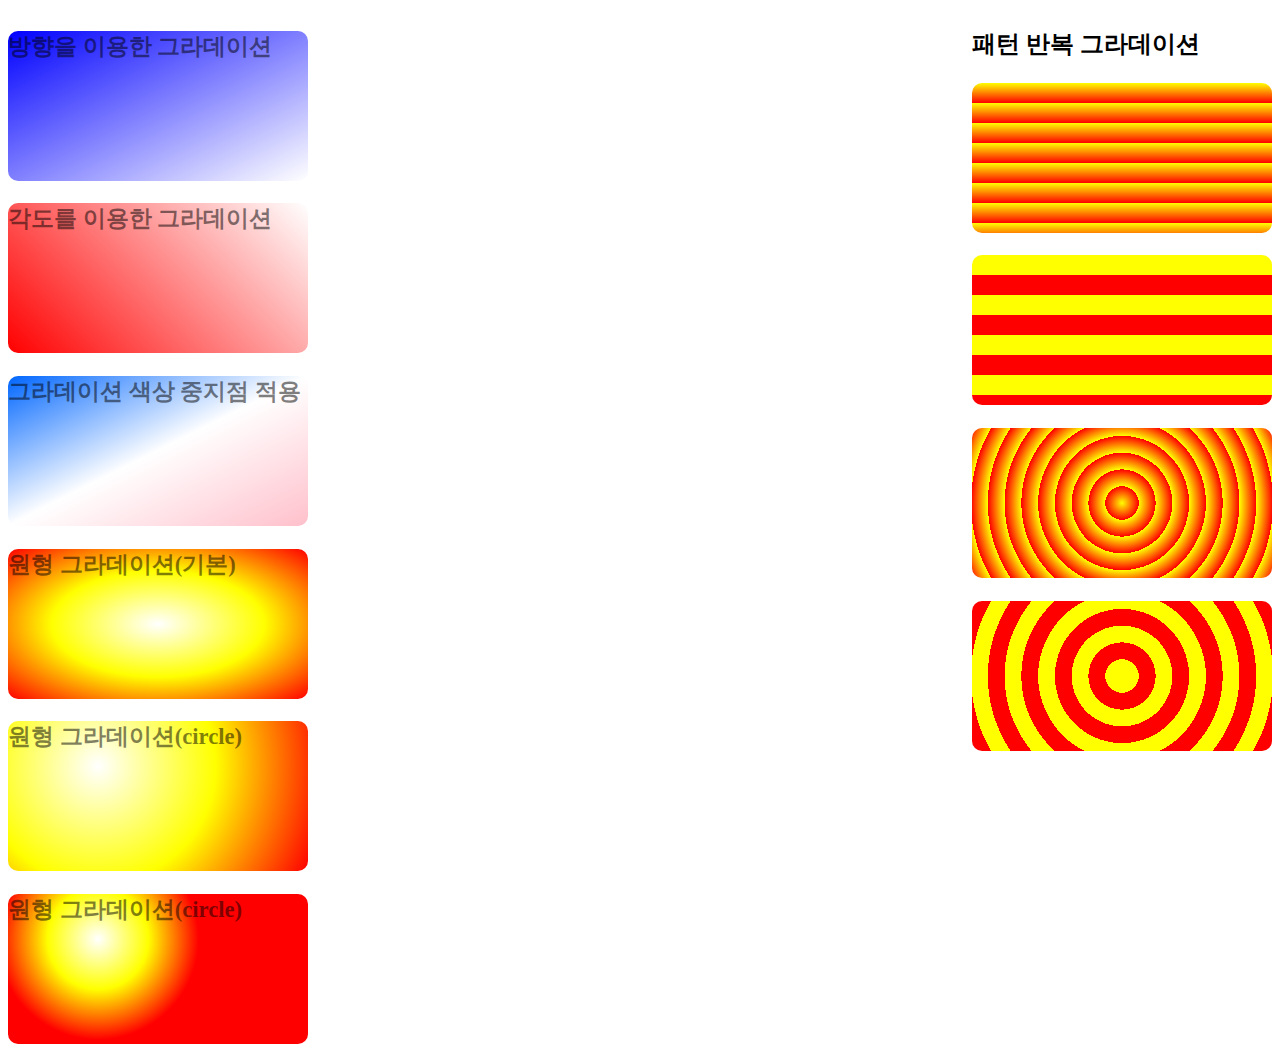
<file: gradient/bg_gradient.html>
<!DOCTYPE html>
<html lang="en">
<head>
  <meta charset="UTF-8">
  <meta name="viewport" content="width=device-width, initial-scale=1.0">
  <title>배경색 스타일</title>

  <style>
    div {
      width: 300px;
      height: 150px;
      border-radius: 10px; /* 테두리 둥글게 */
      /* background-color: blue; */
    }

    h3 {
      font-weight: bold;
      font-size: 17pt;
      color: rgb(0,0,0, 0.5);/* 알파값을 줘서 투명도 조절. 투명도 50% */
    }

    #box1 {
      float: left;
    }

    #box2 {
      float: right;
    }


    .grad1 {
      background-color: blue; /* CSS3 미지원 브라우저 */
      background: -webkit-linear-gradient(right top,blue, white); /* 초기 사파리 브라우저용 */
      /* 이게 귀찮으면 자바스크립트 뭐 다운받아야*/
      background: linear-gradient(to right bottom, blue, white); /* 3.0부터는 to가 붙음. 한국은 대부분 이것만 쓰면 됨*/
      /* 그라데이션 방향, 시작색, 종료색 */
      /* 오른쪽 방향"으로 아래쪽으로 */
    }
    .grad2 {
      background: #f00; /* 미지원 브라우저. 혹시라도. 사실상 정상적으로 css3가 제공된다면 필요없음.*/
      background: linear-gradient(45deg, #ff0000, #ffffff); /* 45도 방향으로 */
    }
    .grad3 {
      background: #06f;
      background: linear-gradient(to right bottom, #06f,#fff 50%, pink);
      /*(방향, 시작위치, 종료위치, 종료위치에서부터 다시 나가는 색상 )*/
    }
    .grad4 {
      background: red;
      background: radial-gradient(white, yellow,red);
    }
    .grad5 {
      background: red;
      background: radial-gradient(circle at 30% 30%, white, yellow, red);
      /* 모양 at 중심 위치(생략 시 가운데), 중심색, 중간색, 종료색 */
    }
    .grad6 {
      background: red;
      background: radial-gradient(circle closest-corner at 30% 30%, white, yellow, red);
      /* 모양 크기 지정 at 위십위치(생략 시 가운데), 중심색, 중간색, 종료색 */
    }


    .grad7 {
      background: red;
      background: repeating-linear-gradient(yellow, red 20px);

    }
    .grad8 {
      background: red;
      background: repeating-linear-gradient(yellow,yellow 20px, red 20px,red 40px);

    }
    .grad9 {
      background: red;
      background: repeating-radial-gradient(circle,yellow,red 10%);
    }
    .grad10 {
      background: red;
      background: repeating-radial-gradient(circle, yellow,yellow 10%, red 10%,red 20%);
        
    }

  </style>
</head>
<body>
  <div id="box1">

    <div class="grad1"><h3>방향을 이용한 그라데이션</h3></div>
    <div class="grad2"><h3>각도를 이용한 그라데이션</h3></div>
    <div class="grad3"><h3>그라데이션 색상 중지점 적용</h3></div>
    <div class="grad4"><h3>원형 그라데이션(기본)</h3></div>
    <div class="grad5"><h3>원형 그라데이션(circle)</h3></div>
    <div class="grad6"><h3>원형 그라데이션(circle)</h3></div>
  
  </div>

  <div id="box2">
    <h2>패턴 반복 그라데이션</h2>
    <div class="grad7"><h3></h3></div>
    <div class="grad8"><h3></h3></div>
    <div class="grad9"><h3></h3></div>
    <div class="grad10"><h3></h3></div>

    

  </div>

</body>
</html>
</file>
